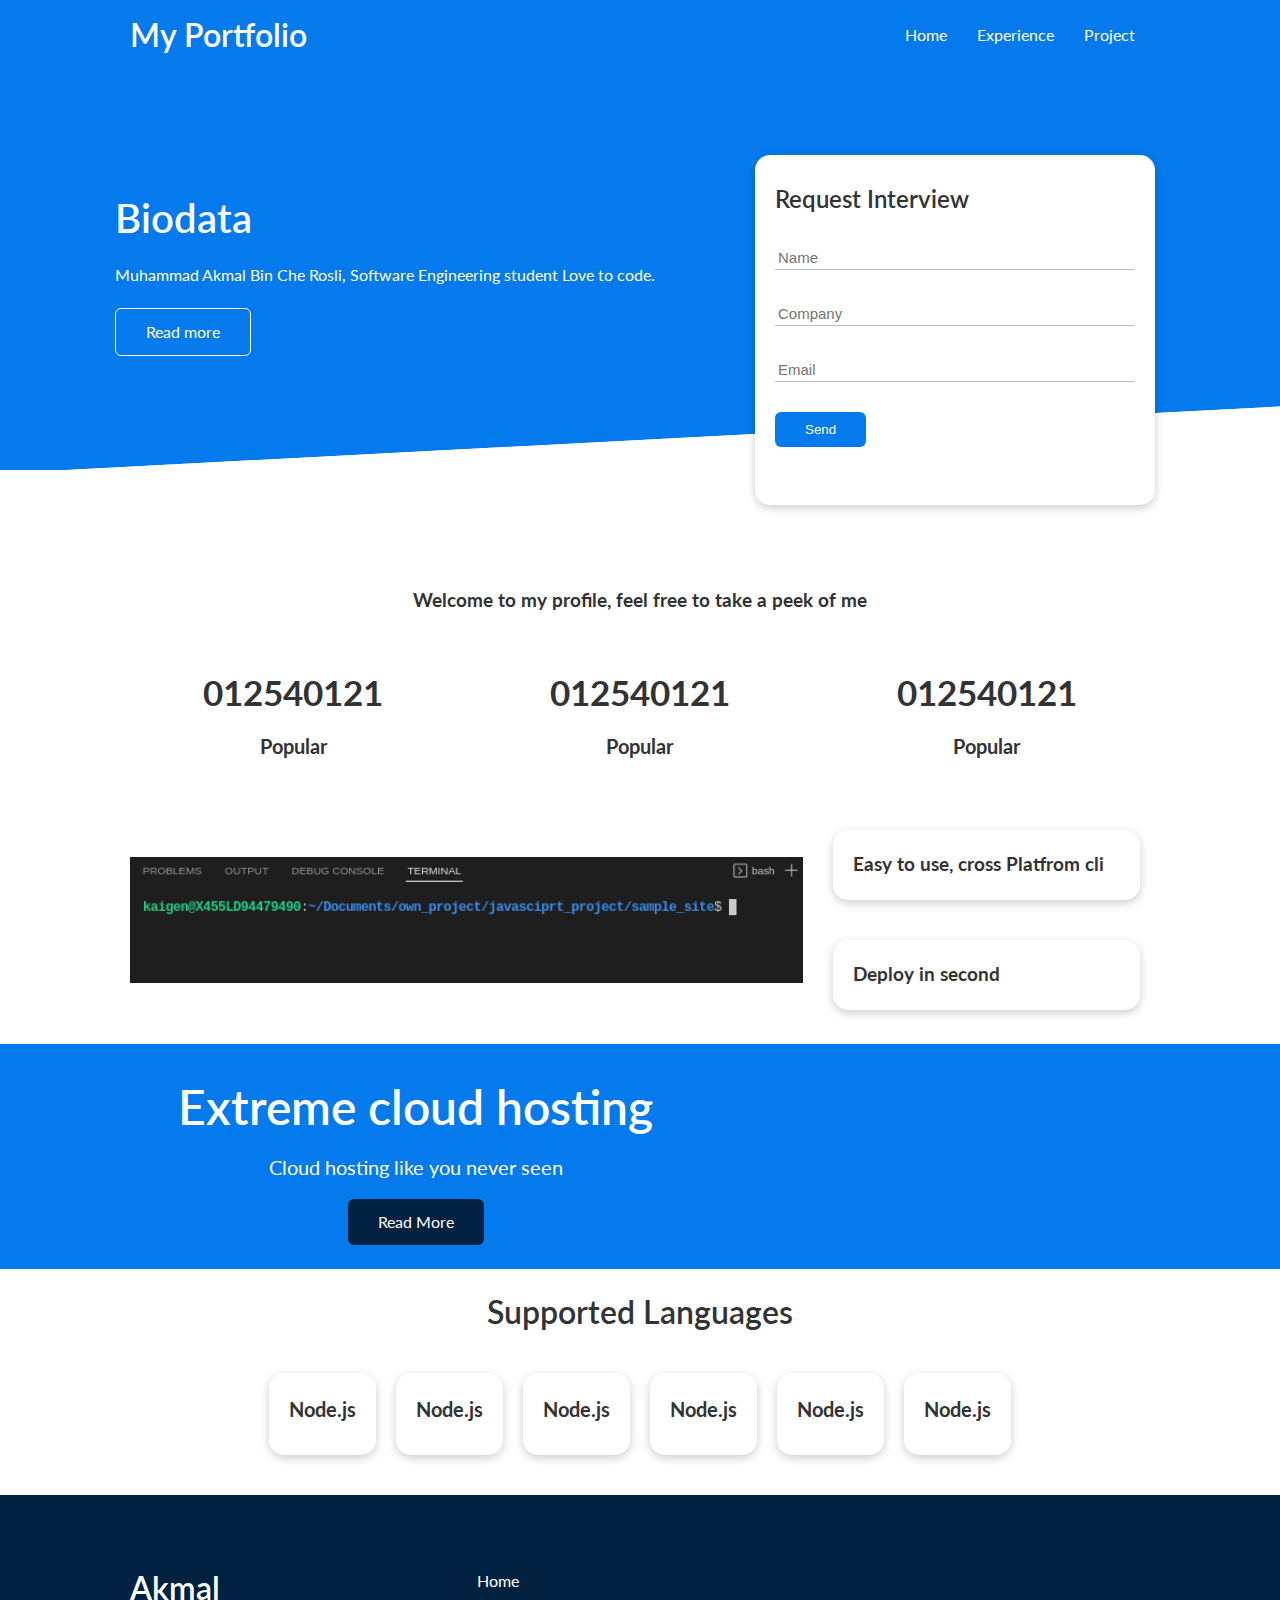
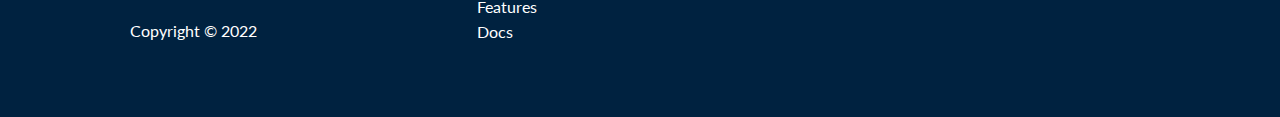
<file: index.html>
<!DOCTYPE html>
<html lang="en">
<head>
    <meta charset="UTF-8">
    <meta http-equiv="X-UA-Compatible" content="IE=edge">
    <meta name="viewport" content="width=device-width, initial-scale=1.0">
    <link rel="stylesheet" href="https://cdnjs.cloudflare.com/ajax/libs/font-awesome/5.15.1/css/all.min.css" integrity="sha512-+4zCK9k+qNFUR5X+cKL9EIR+ZOhtIloNl9GIKS57V1MyNsYpYcUrUeQc9vNfzsWfV28IaLL3i96P9sdNyeRssA==" crossorigin="anonymous" referrerpolicy="no-referrer" />
    <link rel="stylesheet" href="css/style.css">
    <link rel="stylesheet" href="css/utilities.css">
    <title>My Portfolio | Career</title>
</head>
<body>
    <!--Navbar-->
    <div class="navbar">
        <div class="container flex">
            <h1 class="logo">My Portfolio</h1>
            <nav>
                <ul>
                    <li><a href="#">Home</a></li>
                    <li><a href="#">Experience</a></li>
                    <li><a href="#">Project</a></li>
                </ul>
            </nav>
        </div>
    </div>
    <!-- Show Case -->
    <section class="showcase">
        <div class="container grid">
            <div class="showcase-text">
                <h1>Biodata</h1>
                <p>
                    Muhammad Akmal Bin Che Rosli, Software Engineering student
                    Love to code.
                </p>
                <a href="biodata.html" class="btn btn-outline">Read more</a>
            </div>

            <div class="showcase-form card">
                <h2>Request Interview</h2>
                <form>
                    <div class="form-control">
                        <input type="text" name="name" id="" placeholder="Name" required>
                    </div>
                    <div class="form-control">
                        <input type="text" name="company" id="" placeholder="Company" required>
                    </div>
                    <div class="form-control">
                        <input type="email" name="email" id="" placeholder="Email" required>
                    </div>
                    <input type="submit" value="Send" class="btn btn-submit">
                </form>
            </div>
        </div>
    </section>
    <!-- Stats -->
    <section class="stats">
        <div class="container">
            <h3 class="stats-heading text-center my-1">
                Welcome to my profile, feel free to take a peek of me
            </h3>

            <div class="grid grid-3 text-center my-4">
                <div>
                    <i class="fas fa-server fa-3x"></i>
                    <h3>012540121</h3>
                    <p class="text-secondary">Popular</p>
                </div>
                <div> 
                    <i class="fas fa-user fa-3x"></i>
                    <h3>012540121</h3>
                    <p class="text-secondary">Popular</p>
                </div>
                <div>
                    <i class="fas fa-download fa-3x"></i>
                    <h3>012540121</h3>
                    <p class="text-secondary">Popular</p>
                </div>
            </div>
        </div>
    </section>

    <!-- Cli -->
    <section class="cli">
        <div class="container grid">
            <img src="images/cli.png" alt="" srcset="">
            <div class="card">
                <h3>Easy to use, cross Platfrom cli</h3>
            </div>
            <div class="card">
                <h3>Deploy in second</h3>
            </div>
        </div>
    </section>

    <!-- CloudSection -->
    <section class="cloud bg-primary my-2 py-2">
        <div class="container grid">
            <div class="text-center">
                <h2 class="lg">Extreme cloud hosting</h2>
                <p class="lead my-1">Cloud hosting like you never seen</p>
                <a href="features.html-" class="btn btn-dark">Read More</a>
            </div>
        </div>
    </section>

    <!-- Languages -->
    <section class="languages">
        <h2 class="md text-center my-2">
            Supported Languages
        </h2>
        <div class="container flex">
            <div class="card">
                <h4>Node.js</h4>
            </div>
            <div class="card">
                <h4>Node.js</h4>
            </div>
            <div class="card">
                <h4>Node.js</h4>
            </div>
            <div class="card">
                <h4>Node.js</h4>
            </div>
            <div class="card">
                <h4>Node.js</h4>
            </div>
            <div class="card">
                <h4>Node.js</h4>
            </div>
        </div>
    </section>

    <!-- Footer -->
    <footer class="footer bg-dark py-5">
        <div class="container grid grid-3">
            <div>
                <h1>Akmal</h1>
                <p>Copyright &copy; 2022</p>
            </div>
            <nav>
                <ul>
                    <li>
                        <a href="index.html">Home</a>
                    </li>
                    <li>
                        <a href="features.html">Features</a>
                    </li>
                    <li>
                        <a href="docs.html">Docs</a>
                    </li>
                </ul>
            </nav>
            <div class="social">
                <a href="#"><i class="fab fa-twitter fa-2x"></i></a>
                <a href="#"><i class="fab fa-facebook fa-2x"></i></a>
                <a href="#"><i class="fab fa-instagram fa-2x"></i></a>
                <a href="#"><i class="fab fa-github fa-2x"></i></a>
            </div>
        </div>
    </footer>
</body>
</html>
</file>
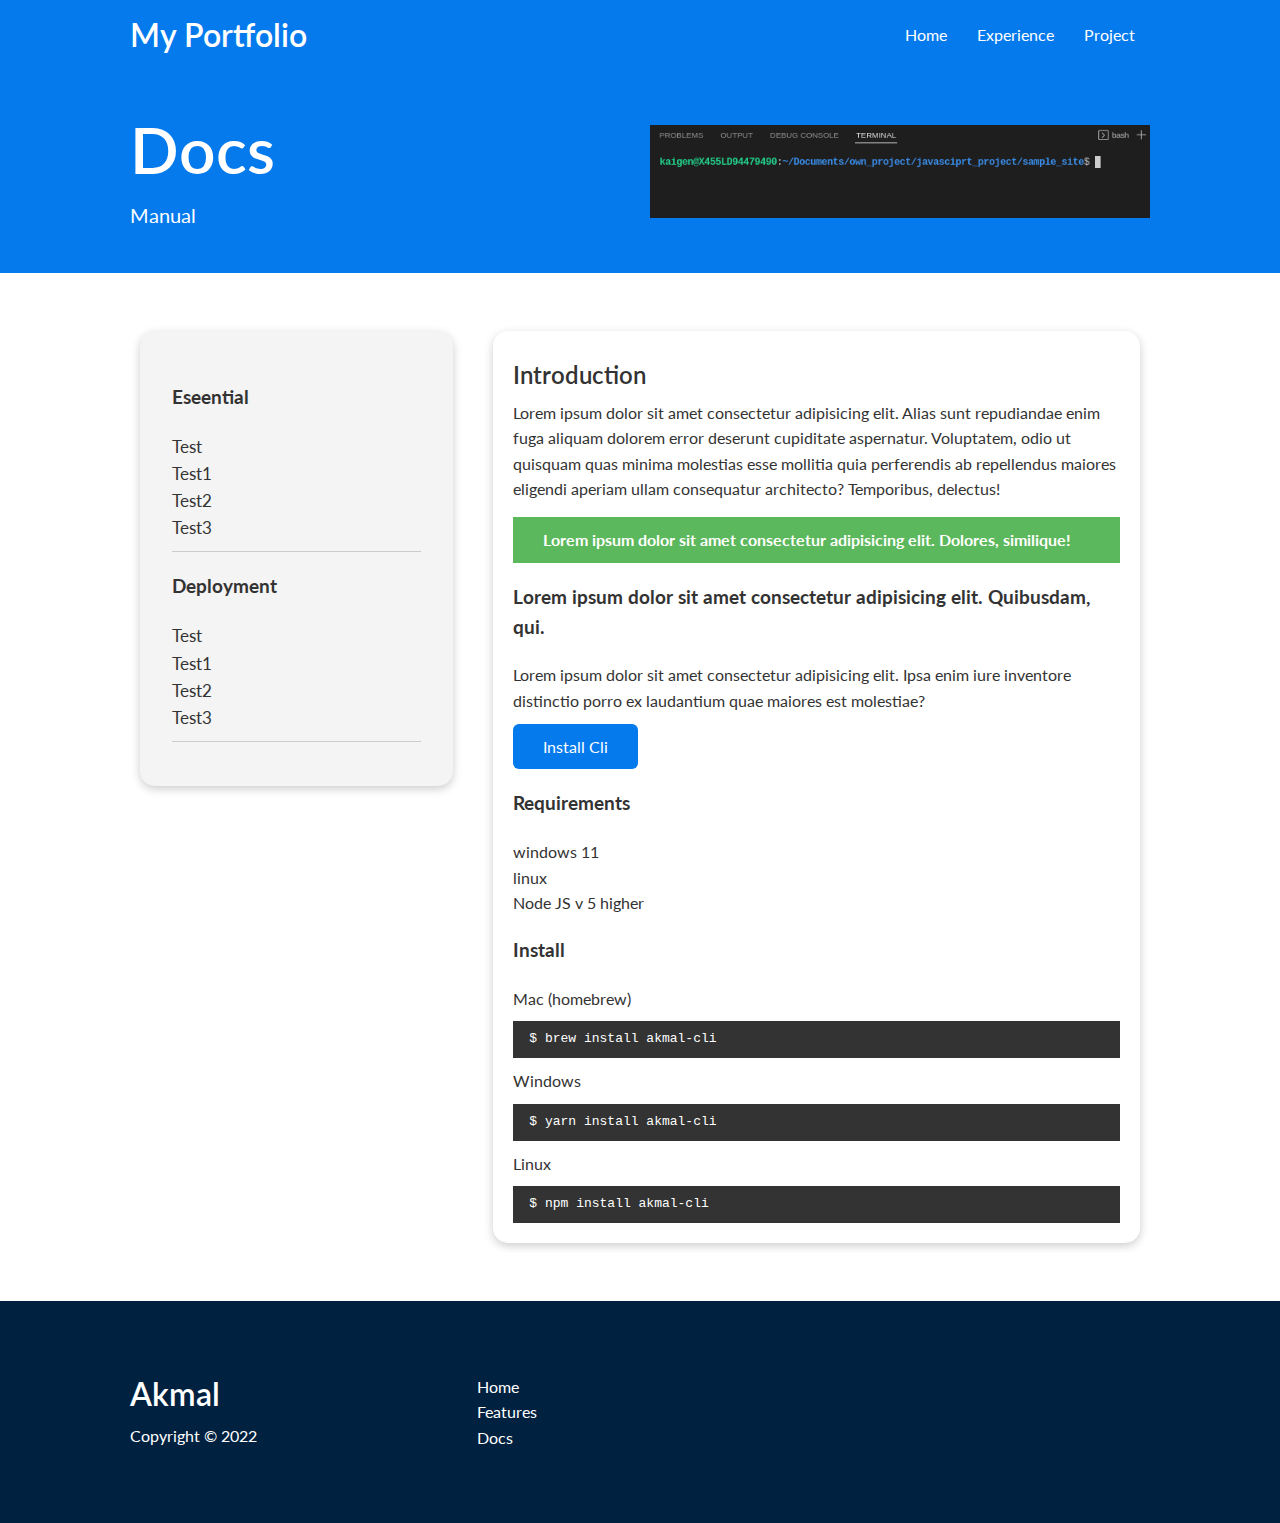
<file: docs.html>
<!DOCTYPE html>
<html lang="en">
<head>
    <meta charset="UTF-8">
    <meta http-equiv="X-UA-Compatible" content="IE=edge">
    <meta name="viewport" content="width=device-width, initial-scale=1.0">
    <link rel="stylesheet" href="https://cdnjs.cloudflare.com/ajax/libs/font-awesome/5.15.1/css/all.min.css" integrity="sha512-+4zCK9k+qNFUR5X+cKL9EIR+ZOhtIloNl9GIKS57V1MyNsYpYcUrUeQc9vNfzsWfV28IaLL3i96P9sdNyeRssA==" crossorigin="anonymous" referrerpolicy="no-referrer" />
    <link rel="stylesheet" href="css/style.css">
    <link rel="stylesheet" href="css/utilities.css">
    <title>My Portfolio | Career</title>
</head>
<body>
    <!--Navbar-->
    <div class="navbar">
        <div class="container flex">
            <h1 class="logo">My Portfolio</h1>
            <nav>
                <ul>
                    <li><a href="#">Home</a></li>
                    <li><a href="#">Experience</a></li>
                    <li><a href="#">Project</a></li>
                </ul>
            </nav>
        </div>
    </div>

    <!-- Head -->
    <section class="docs-head bg-primary py-3">
        <div class="container grid">
            <div>
                <h1 class="xl">Docs</h1>
                <p class="lead">
                    Manual
                </p>
            </div>
            <img src="images/cli.png" alt="">
        </div>
    </section>

    
    <!-- Docs Main -->
    <section class="docs-main my-4">
        <div class="container grid">
            <div class="card bg-light p-3">
                <h3 class="my-2">Eseential</h3>
                <nav>
                    <ul>
                        <li><a href="#" class="text-primary">Test</a></li>
                        <li><a href="#">Test1</a></li>
                        <li><a href="#">Test2</a></li>
                        <li><a href="#">Test3</a></li>
                    </ul>
                </nav>

                <h3 class="my-2">Deployment</h3>
                <nav>
                    <ul>
                        <li><a href="#">Test</a></li>
                        <li><a href="#">Test1</a></li>
                        <li><a href="#">Test2</a></li>
                        <li><a href="#">Test3</a></li>
                    </ul>
                </nav>
            </div>
            <div class="card">
                <h2>Introduction</h2>
                <p>Lorem ipsum dolor sit amet consectetur adipisicing elit. Alias sunt repudiandae enim fuga aliquam dolorem error deserunt cupiditate aspernatur. Voluptatem, odio ut quisquam quas minima molestias esse mollitia quia perferendis ab repellendus maiores eligendi aperiam ullam consequatur architecto? Temporibus, delectus!</p>
                <div class="alert alert-success">
                    <i class="fas fa-info"></i>Lorem ipsum dolor sit amet consectetur adipisicing elit. Dolores, similique!
                </div>

                <h3>Lorem ipsum dolor sit amet consectetur adipisicing elit. Quibusdam, qui.</h3>
                <p>Lorem ipsum dolor sit amet consectetur adipisicing elit. Ipsa enim iure inventore distinctio porro ex laudantium quae maiores est molestiae?</p>
                <a href="#" class="btn btn-primary">Install Cli</a>

                <h3>Requirements</h3>
                <ul>
                    <li>windows 11</li>
                    <li>linux</li>
                    <li>Node JS v 5 higher</li>
                </ul>

                <h3>Install</h3>
                <p>Mac (homebrew)</p>
                <pre><code>$ brew install akmal-cli</code></pre>
                <p>Windows</p>
                <pre><code>$ yarn install akmal-cli</code></pre>
                <p>Linux</p>
                <pre><code>$ npm install akmal-cli</code></pre>
            </div>
        </div>
    </section>

    <!-- Footer -->
    <footer class="footer bg-dark py-5">
        <div class="container grid grid-3">
            <div>
                <h1>Akmal</h1>
                <p>Copyright &copy; 2022</p>
            </div>
            <nav>
                <ul>
                    <li>
                        <a href="index.html">Home</a>
                    </li>
                    <li>
                        <a href="features.html">Features</a>
                    </li>
                    <li>
                        <a href="docs.html">Docs</a>
                    </li>
                </ul>
            </nav>
            <div class="social">
                <a href="#"><i class="fab fa-twitter fa-2x"></i></a>
                <a href="#"><i class="fab fa-facebook fa-2x"></i></a>
                <a href="#"><i class="fab fa-instagram fa-2x"></i></a>
                <a href="#"><i class="fab fa-github fa-2x"></i></a>
            </div>
        </div>
    </footer>
</body>
</html>
</file>
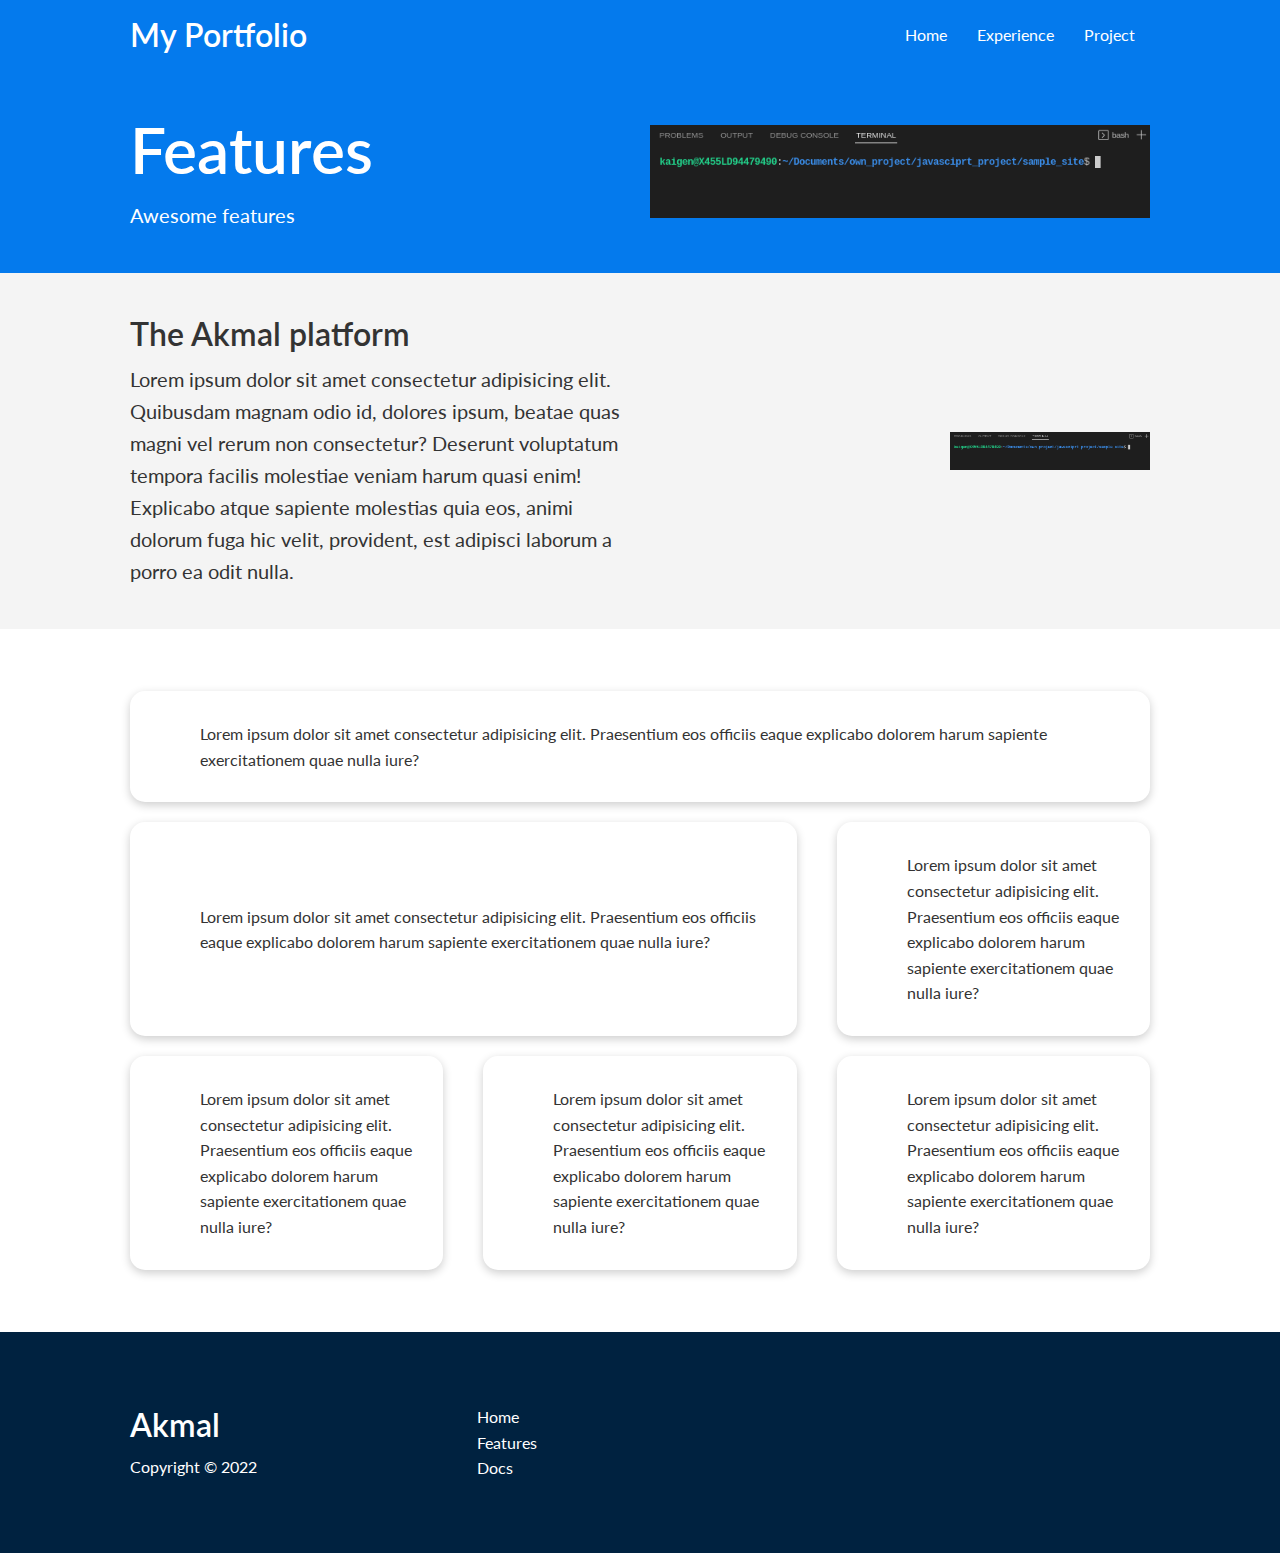
<file: features.html>
<!DOCTYPE html>
<html lang="en">
<head>
    <meta charset="UTF-8">
    <meta http-equiv="X-UA-Compatible" content="IE=edge">
    <meta name="viewport" content="width=device-width, initial-scale=1.0">
    <link rel="stylesheet" href="https://cdnjs.cloudflare.com/ajax/libs/font-awesome/5.15.1/css/all.min.css" integrity="sha512-+4zCK9k+qNFUR5X+cKL9EIR+ZOhtIloNl9GIKS57V1MyNsYpYcUrUeQc9vNfzsWfV28IaLL3i96P9sdNyeRssA==" crossorigin="anonymous" referrerpolicy="no-referrer" />
    <link rel="stylesheet" href="css/style.css">
    <link rel="stylesheet" href="css/utilities.css">
    <title>My Portfolio | Career</title>
</head>
<body>
    <!--Navbar-->
    <div class="navbar">
        <div class="container flex">
            <h1 class="logo">My Portfolio</h1>
            <nav>
                <ul>
                    <li><a href="#">Home</a></li>
                    <li><a href="#">Experience</a></li>
                    <li><a href="#">Project</a></li>
                </ul>
            </nav>
        </div>
    </div>

    <!-- Head -->
    <section class="features-head bg-primary py-3">
        <div class="container grid">
            <div>
                <h1 class="xl">Features</h1>
                <p class="lead">
                    Awesome features
                </p>
            </div>
            <img src="images/cli.png" alt="">
        </div>
    </section>

    <!-- SubHead -->
    <section class="features-sub-head bg-light py-3">
        <div class="container grid">
            <div>
                <h1 class="mb">The Akmal platform</h1>
                <p class="lead">
                    Lorem ipsum dolor sit amet consectetur adipisicing elit. Quibusdam magnam odio id, dolores ipsum, beatae quas magni vel rerum non consectetur? Deserunt voluptatum tempora facilis molestiae veniam harum quasi enim! Explicabo atque sapiente molestias quia eos, animi dolorum fuga hic velit, provident, est adipisci laborum a porro ea odit nulla.
                </p>
            </div>
            <img src="images/cli.png" alt="">
        </div>
    </section>

    <section class="features-main my-3">
        <div class="container grid grid-3">
            <div class="card flex">
                <i class="fas fa-car fa-3x"></i>
                Lorem ipsum dolor sit amet consectetur adipisicing elit. Praesentium eos officiis eaque explicabo dolorem harum sapiente exercitationem quae nulla iure?
            </div>
            <div class="card flex">
                <i class="fas fa-database fa-3x"></i>
                Lorem ipsum dolor sit amet consectetur adipisicing elit. Praesentium eos officiis eaque explicabo dolorem harum sapiente exercitationem quae nulla iure?
            </div>
            <div class="card flex">
                <i class="fas fa-power-off fa-3x"></i>
                Lorem ipsum dolor sit amet consectetur adipisicing elit. Praesentium eos officiis eaque explicabo dolorem harum sapiente exercitationem quae nulla iure?
            </div>
            <div class="card flex">
                <i class="fas fa-car fa-3x"></i>
                Lorem ipsum dolor sit amet consectetur adipisicing elit. Praesentium eos officiis eaque explicabo dolorem harum sapiente exercitationem quae nulla iure?
            </div>
            <div class="card flex">
                <i class="fas fa-car fa-3x"></i>
                Lorem ipsum dolor sit amet consectetur adipisicing elit. Praesentium eos officiis eaque explicabo dolorem harum sapiente exercitationem quae nulla iure?
            </div>
            <div class="card flex">
                <i class="fas fa-address-book fa-3x"></i>
                Lorem ipsum dolor sit amet consectetur adipisicing elit. Praesentium eos officiis eaque explicabo dolorem harum sapiente exercitationem quae nulla iure?
            </div>
        </div>
    </section>
    <!-- Footer -->
    <footer class="footer bg-dark py-5">
        <div class="container grid grid-3">
            <div>
                <h1>Akmal</h1>
                <p>Copyright &copy; 2022</p>
            </div>
            <nav>
                <ul>
                    <li>
                        <a href="index.html">Home</a>
                    </li>
                    <li>
                        <a href="features.html">Features</a>
                    </li>
                    <li>
                        <a href="docs.html">Docs</a>
                    </li>
                </ul>
            </nav>
            <div class="social">
                <a href="#"><i class="fab fa-twitter fa-2x"></i></a>
                <a href="#"><i class="fab fa-facebook fa-2x"></i></a>
                <a href="#"><i class="fab fa-instagram fa-2x"></i></a>
                <a href="#"><i class="fab fa-github fa-2x"></i></a>
            </div>
        </div>
    </footer>
</body>
</html>
</file>
<file: css/style.css>
@import url('https://fonts.googleapis.com/css2?family=Lato:wght@300&display=swap');


:root {
    --primary-color: #047AED;
    --secondary-color: #1c3fa8;
    --dark-color: #002240;
    --light-color: #f4f4f4;
    --success-color: #5cb85c;
    --error-color: #d9534f;
}

* {
    box-sizing: border-box;
    padding: 0;
    margin: 0;
}

body {
    font-family: 'Lato', sans-serif;
    color: #333;
    line-height: 1.6;
}

ul {
    list-style-type: none;
}

a {
    text-decoration: none;
    color: #333
}

h1, h2 {
    font-weight: 600;
    line-height: 1.2;
    margin: 10px 0;
}

p {
    margin: 10px 0;
}

img {
    width: 100%;
}

code, pre {
    background-color: #333;
    color: #FFF;
    padding: 8px;
}

.navbar {
    background-color: var(--primary-color);
    color: #FFF;
    height: 70px;
}

.navbar ul {
    display: flex;
}

.navbar a {
    color: #FFF;
    padding: 10px;
    margin: 0 5px;
}

.navbar a:hover {
    border-bottom: 2px #FFF solid;
}

.navbar .flex {
    justify-content: space-between;
}
/* Showcase */
.showcase {
    color: #FFF;
    height: 400px;
    background-color: var(--primary-color);
    position: relative;
}

.showcase h1 {
    font-size: 40px;
}

.showcase p {
    margin: 20px 0;
}

.showcase .grid {
    overflow: visible;
    grid-template-columns: 55% 45%;
    gap: 30px;
}

.showcase-text {
    animation: slideInFromLeft 1s ease-in;
}

.showcase-form{
    position: relative;
    top: 60px;
    height: 350px;
    width: 400px;
    padding: 40px;
    z-index: 100;
    justify-self: flex-end;
    animation: slideInFromRight 1s ease-in;
}

.showcase-form .form-control {
    margin:30px 0;
}

.showcase-form input[type="text"],
.showcase-form input[type="email"] {
    border: none;
    border-bottom: 1px solid #B4BECB;
    width: 100%;
    padding: 3px;
    font-size: 15px;
}

.showcase-form input:focus {
    outline: none;
}

.showcase::before,
.showcase::after {
    content: '';
    position: absolute;
    height: 100px;
    bottom: -70px;
    right: 0;
    left: 0;
    background-color: #FFF;
    transform: skewY(-3deg);
    -webkit-transform: skewY(-3deg);
    -moz-transform: skewY(-3deg);
    -ms-transform: skewY(-3deg);
}

/* stats */
.stats {
    padding-top: 100px;
} 

.stats-heading {
    margin: auto;
}

.stats .grid h3 {
    font-size: 35px;
}

.stats .grid p {
    font-size: 20px;
    font-weight: bold;
}

/* CLI */
.cli .grid {
    grid-template-columns: repeat(3, 1fr);
    grid-template-rows: repeat(2, 1fr);
}

.cli .grid > *:first-child {
    grid-column: 1/ span 2;
    grid-row: 1 / span 2;
}

/* Cloud */
.cloud .grid {
    grid-template-columns: 4fr 3fr;
}

/* Languages */
.languages .flex {
    flex-wrap: wrap;
}

.languages .card {
    text-align: center;
    margin: 18px 10px 40px;
    transition: transform 0.2s ease-in;
}

.languages .card h4 {
    font-size: 20px;
    margin-bottom: 10px;
}

.languages .card:hover {
    transform: translateY(-30px);
}

/* Features */
.features-head img {
    justify-self: flex-end;
}

.features-sub-head img {
    justify-self: flex-end;
    width: 200px;
}

.features-main .card > i {
    margin-right: 50px;
}

.features-main .grid {
    padding: 30px;
}

.features-main .grid > *:first-child {
    grid-column: 1 / span 3;
}


.features-main .grid > *:nth-child(2) {
    grid-column: 1 / span 2;
}


/* Docs */
.docs-main h3 {
    margin: 20px 0;
}

.docs-main .grid {
    grid-template-columns: 1fr 2fr;
    align-items: flex-start;
}

.docs-main nav {
    font-size: 17px;
    padding-bottom: 10px;
    margin-bottom: 12px;
    border-bottom: 1px #ccc solid;
}

/* Footer */
.footer .social a {
    margin: 0 12px;
}

/* Animation */
@keyframes slideInFromLeft {
    0% {
        transform: translateX(-100%);
    }

    100% {
        transform: translateX(0);
    }
}

@keyframes slideInFromRight {
    0% {
        transform: translateX(100%);
    }

    100% {
        transform: translateX(0);
    }
}


/* Tablets and under */
@media(max-width: 768px) {
    .grid,
    .showcase .grid,
    .stats .grid,
    .cli .grid,
    .cloud .grid,
    .features-main .grid,
    .docs-main .gird {
        grid-template-columns: 1fr;
        grid-template-rows: 1fr;
    }

    .showcase {
        height: auto;
    }

    .showcase-text {
        text-align: center;
        margin-top: 40px;
    }

    .showcase-form {
        justify-self: center;
        margin: auto;
    }

    .cli .grid > *:first-child {
        grid-column: 1;
        grid-row: 1;
    }

    .features-head,
    .features-sub-head,
    .docs-head {
        text-align: center;
    }

    .features-head img,
    .features-sub-head img,
    .docs-head img {
        text-align: center;
        justify-self: center;
    }

    .features-main .grid > *:first-child,
    .features-main .grid > *:nth-child(2) {
        grid-column: 1;
    }
}

/* Mobile */
@media(max-width: 500px) {
    .navbar {
        height: 110px;
    }

    .navbar .flex {
        flex-direction: column;
    }

    .navbar ul {
        padding: 10px;
        background-color: rgba(0, 0, 0, 0.2);
    }
}
</file>
<file: css/utilities.css>
/* Utilities */
.container {
    max-width: 1100px;
    margin: 0 auto;
    overflow: auto;
    padding: 0 40px;
}

.card {
    background-color: #FFF;
    color: #333;
    border-radius: 15px;
    box-shadow: 0 3px 10px rgba(0, 0, 0, 0.2);
    padding: 20px;
    margin: 10px;
}

.btn {
    display: inline-block;
    padding: 10px 30px;
    cursor: pointer;
    background-color: var(--primary-color);
    color: white;
    border: none;
    border-radius: 6px;
}

.btn:hover {
    transform: scale(0.95);
}

.btn-outline {
    background-color: transparent;
    border: 1px #FFF solid;
}

/* Background and colour button */
.bg-primary, .btn-primary {
    background-color: var(--primary-color);
    color: #FFF;
}

.bg-secondary, .btn-secondary {
    background-color: var(--secondary-color);
    color: #FFF;
}

.bg-dark, .btn-dark {
    background-color: var(--dark-color);
    color: #FFF;
}

.bg-light, .btn-light {
    background-color: var(--light-color);
    color: #333;
}

.bg-primary a, .btn-primary a,
.bg-secondary a, .btn-secondary a,
.bg-dark a, .btn-dark a {
    color: #fff;
}

/* text sizes */
.lead {
    font-size: 20px;
}

.sm {
    font-size: 1rem;
}

.md {
    font-size: 2rem;
}

.lg {
    font-size: 3rem;
}

.xl {
    font-size: 4rem;
}

.text-center {
    text-align: center;
}

/* Alert */
.alert {
    background-color: var(--light-color);
    padding: 10px 20px;
    font-weight: bold;
    margin: 15px 0;
}

.alert i {
    margin-right: 10px;
}

.alert-success {
    background-color: var(--success-color);
    color: #FFF;
}

.alert-error {
    background-color: var(--error-color);
    color: #FFF;
}

.flex {
    display: flex;
    justify-content: center;
    align-items: center;
    height: 100%;
}

.grid {
    display: grid;
    grid-template-columns: repeat(2, 1fr);
    gap: 20px;
    justify-content: center;
    align-items: center;
    height: 100%;
}

.grid-3 {
    grid-template-columns: repeat(3, 1fr);
}

/* Margin */

.my-1 {
    margin: 1rem 0;
}

.my-2 {
    margin: 1.5rem 0;
}

.my-3 {
    margin: 2rem 0;
}

.my-4 {
    margin: 3rem 0;
}

.my-5 {
    margin: 4rem 0;
}

.m-1 {
    margin: 1rem;
}

.m-2 {
    margin: 1.5rem;
}

.m-3 {
    margin: 2rem;
}

.m-4 {
    margin: 3rem;
}

.m-5 {
    margin: 4rem;
}

/* Padding */

.py-1 {
    padding: 1rem 0;
}

.py-2 {
    padding: 1.5rem 0;
}

.py-3 {
    padding: 2rem 0;
}

.py-4 {
    padding: 3rem 0;
}

.py-5 {
    padding: 4rem 0;
}

.p-1 {
    padding: 1rem;
}

.p-2 {
    padding: 1.5rem;
}

.p-3 {
    padding: 2rem;
}

.p-4 {
    padding: 3rem;
}

.p-5 {
    padding: 4rem;
}
</file>
